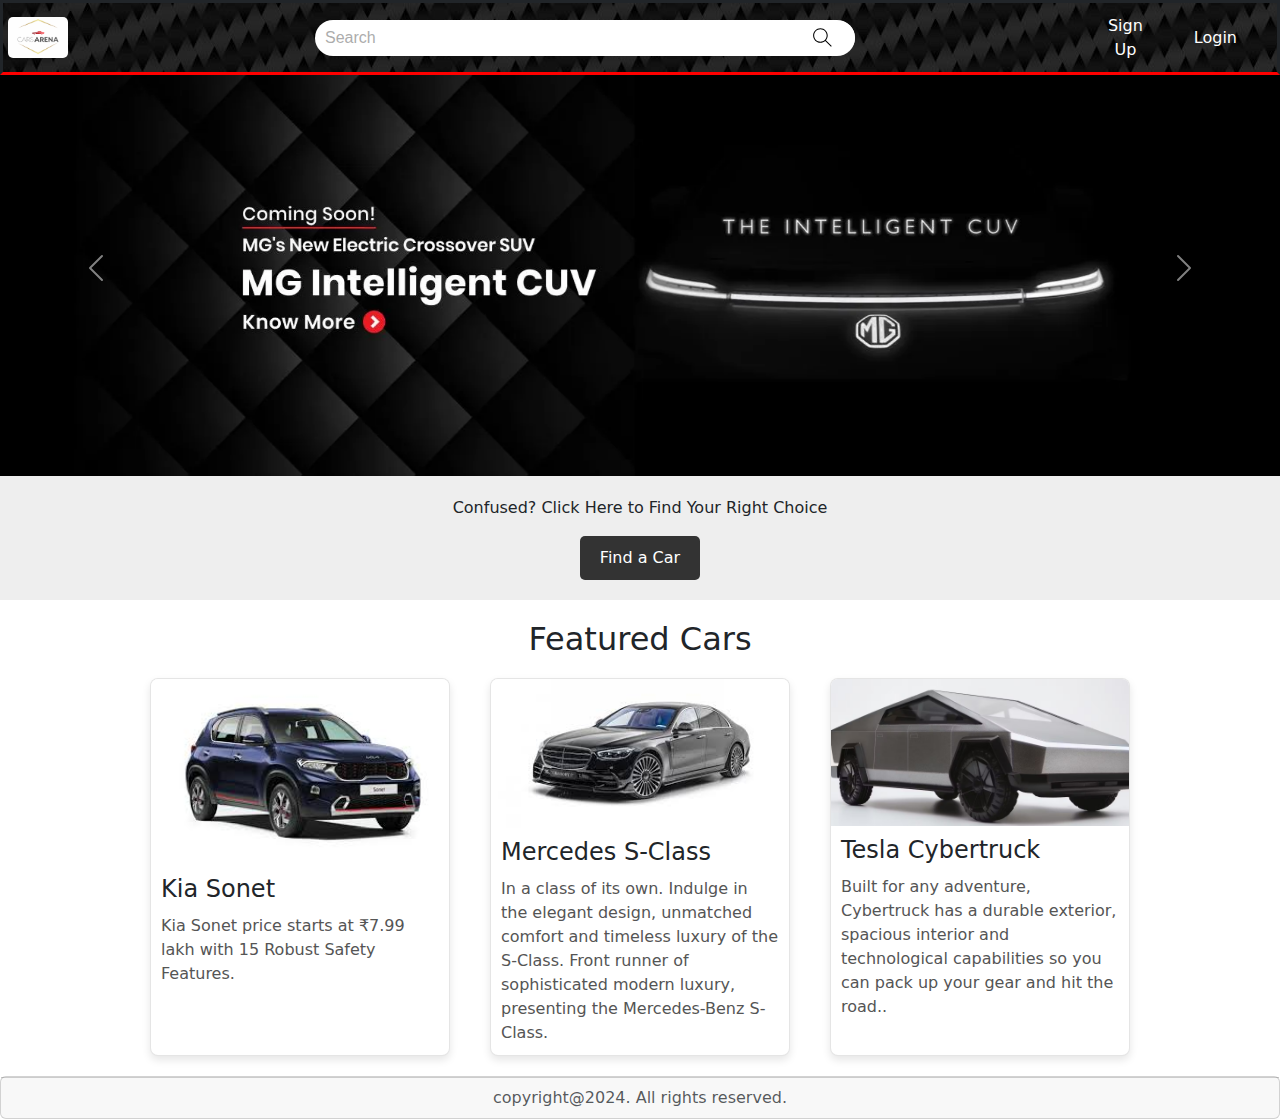
<file: index.html>
<!DOCTYPE html>
<html lang="en">
<head>
  <meta charset="UTF-8">
  <meta name="viewport" content="width=device-width, initial-scale=1.0">
  <title>Car selection</title>
  <link rel="stylesheet" type="text/css" href="style.css">
  <link href="https://cdn.jsdelivr.net/npm/bootstrap@5.3.3/dist/css/bootstrap.min.css" rel="stylesheet"
  integrity="sha384-QWTKZyjpPEjISv5WaRU9OFeRpok6YctnYmDr5pNlyT2bRjXh0JMhjY6hW+ALEwIH" crossorigin="anonymous">
</head>
<body>
  <div class="top-navbar">
    <div class="left-section">
      <img class="logo" src="car.png" alt="logo" id="logo">
    </div>
    <div class="middle-section">
      <input class="search-bar" type="text" placeholder="Search">
      <button class="search-button">
        <img class="search-icon" src="search.svg" alt="search">
      </button>
    </div>
    <div class="right-section">
      <button class="login-signup" onclick="location.href='registration.html'">Sign Up</button>
      <button class="login-signup" onclick="location.href='login.html'">Login</button>
    </div>
  </div>
  <div class="main-body">
      <div id="carouselExample" class="carousel slide">
        <div class="carousel-inner">
          <div class="carousel-item active">
            <img src="adv1.jpg" class="d-block w-100" alt="...">
          </div>
          <div class="carousel-item">
            <img src="adv2.jpg" class="d-block w-100" alt="...">
          </div>
          <div class="carousel-item">
            <img src="adv3.jpg" class="d-block w-100" alt="...">
          </div>
          <div class="carousel-item">
            <img src="adv4.jpeg" class="d-block w-100" alt="...">
          </div>
        </div>
        <button class="carousel-control-prev" type="button" data-bs-target="#carouselExample" data-bs-slide="prev">
          <span class="carousel-control-prev-icon" aria-hidden="true"></span>
          <span class="visually-hidden">Previous</span>
        </button>
        <button class="carousel-control-next" type="button" data-bs-target="#carouselExample" data-bs-slide="next">
          <span class="carousel-control-next-icon" aria-hidden="true"></span>
          <span class="visually-hidden">Next</span>
        </button>
        </div>
      </div>
        <div class="banner">
          <p>Confused? Click Here to Find Your Right Choice</p>
          <button onclick="location.href='catalogue.html'">Find a Car</button>
        </div>
        <div class="content">
          <h2 class="featured-text">Featured Cars</h2>
          <div class="featured-cars">
            <article>
              <img src="img1.jpeg" alt="Car 1">
              <h3>Kia Sonet</h3>
              <p>Kia Sonet price starts at ₹7.99 lakh with 15 Robust Safety Features. </p>
            </article>
            <article>
              <img src="img2.jpeg" alt="Car 2">
              <h3>Mercedes S-Class</h3>
              <p>In a class of its own. Indulge in the elegant design, unmatched comfort and timeless luxury of the S-Class.
                Front runner of sophisticated modern luxury, presenting the Mercedes-Benz S-Class.</p>
            </article>
            <article>
              <img src="img3.jpeg" alt="Car 3">
              <h3>Tesla Cybertruck</h3>
              <p>Built for any adventure, Cybertruck has a durable exterior, spacious interior and technological capabilities so
                you can pack up your gear and hit the road..</p>
            </article>
          </div> 
        </div>
        <div class="card text-center">
          <div class="card-footer text-body-secondary">
            copyright@2024. All rights reserved.
          </div>
        </div>
  <script src="script.js" defer></script>
  <script src="https://cdn.jsdelivr.net/npm/bootstrap@5.3.3/dist/js/bootstrap.bundle.min.js"
  integrity="sha384-YvpcrYf0tY3lHB60NNkmXc5s9fDVZLESaAA55NDzOxhy9GkcIdslK1eN7N6jIeHz" crossorigin="anonymous"></script>
</body>
</html>
</file>
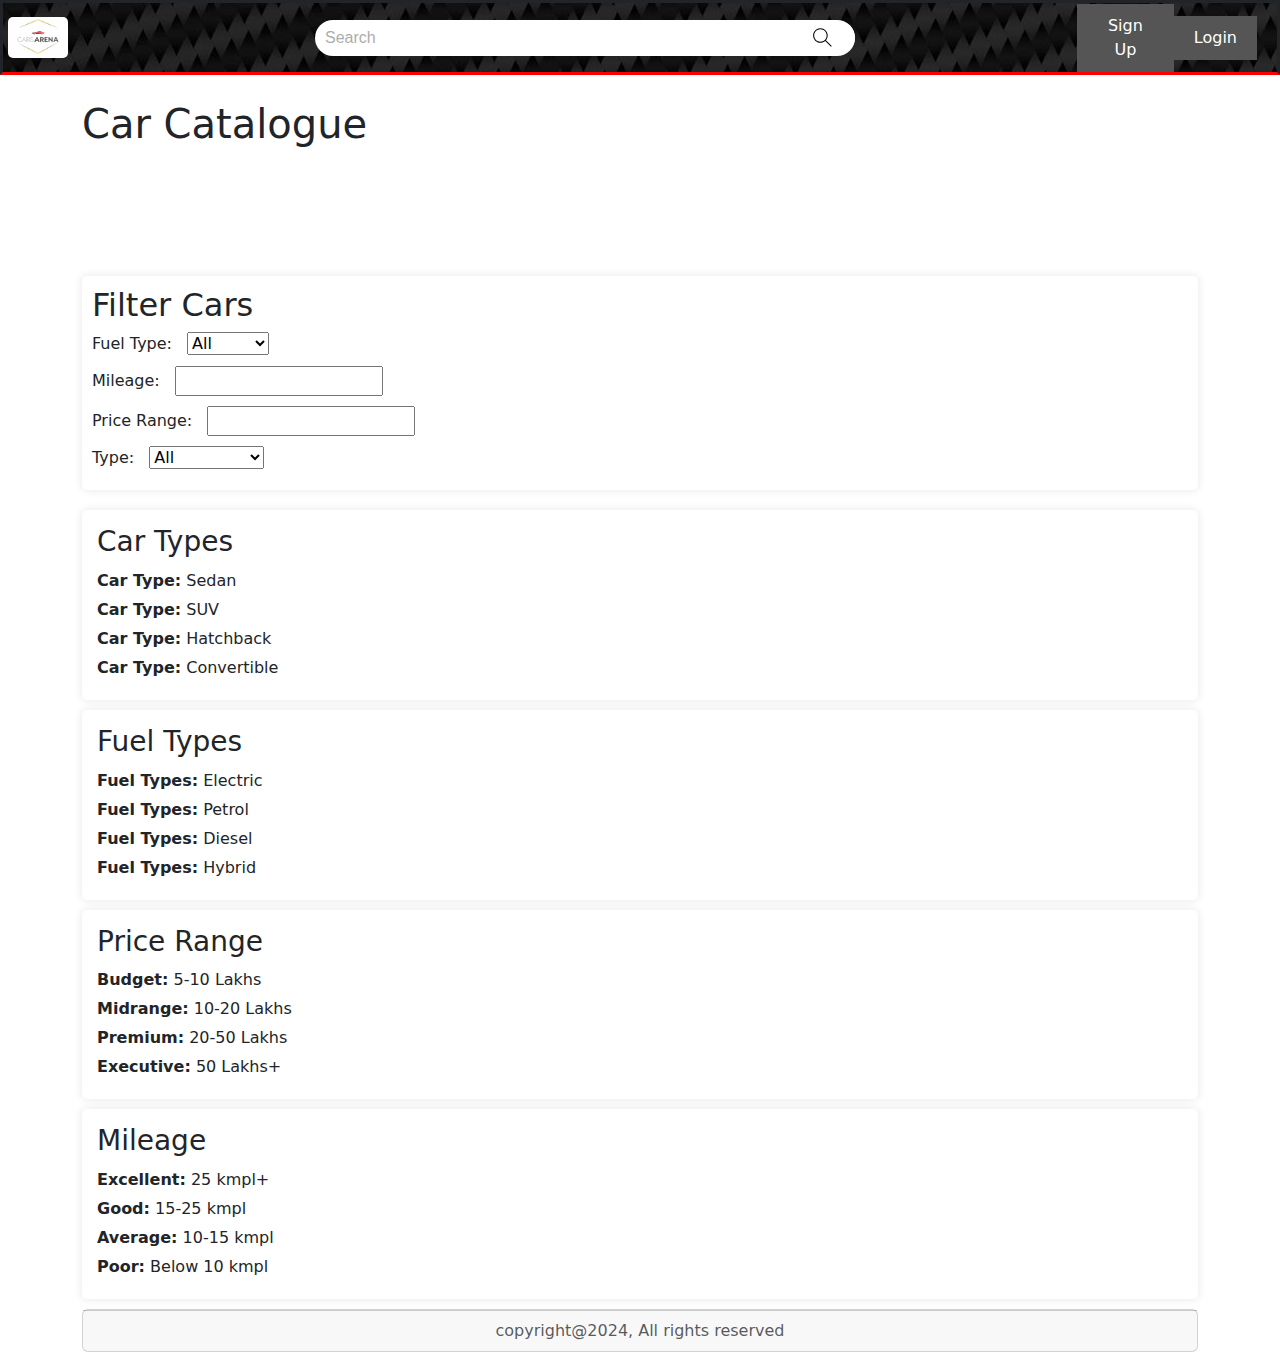
<file: catalogue.html>
<!DOCTYPE html>
<html lang="en">

<head>
  <meta charset="UTF-8">
  <meta name="viewport" content="width=device-width, initial-scale=1.0">
  <title>Car Catalogue</title>
  <link rel="stylesheet" type="text/css" href="catalogue.css">
  <link href="https://cdn.jsdelivr.net/npm/bootstrap@5.3.3/dist/css/bootstrap.min.css" rel="stylesheet"
  integrity="sha384-QWTKZyjpPEjISv5WaRU9OFeRpok6YctnYmDr5pNlyT2bRjXh0JMhjY6hW+ALEwIH" crossorigin="anonymous">
</head>

<body>
  <div class="top-navbar">
    <div class="left-section">
      <img class="logo" src="car.png" alt="logo" id="logo">
    </div>
    <div class="middle-section">
      <input class="search-bar" type="text" placeholder="Search">
      <button class="search-button">
        <img class="search-icon" src="search.svg" alt="search">
      </button>
    </div>
    <div class="right-section">
      <button onclick="location.href='registration.html'">Sign Up</button>
      <button onclick="location.href='login.html'">Login</button>
    </div>
  </div>
  <div class="container">
    <h1>Car Catalogue</h1>
  </div>

  <div class="container">
    <!-- Filter Section -->
    <div class="filter-section">
      <h2>Filter Cars</h2>
      <div class="filter">
        <label for="fuel-type">Fuel Type:</label>
        <select id="fuel-type">
          <option value="all">All</option>
          <option value="petrol">Petrol</option>
          <option value="diesel">Diesel</option>
          <option value="electric">Electric</option>
          <option value="hybrid">Hybrid</option>
        </select>
      </div>
      <div class="filter">
        <label for="mileage">Mileage:</label>
        <input type="text" id="mileage" placeholder="">
      </div>
      <div class="filter">
        <label for="price-range">Price Range:</label>
        <input type="text" id="price-range" placeholder="">
      </div>
      <div class="filter">
        <label for="car-type">Type:</label>
        <select id="car-type">
          <option value="all">All</option>
          <option value="sedan">Sedan</option>
          <option value="suv">SUV</option>
          <option value="hatchback">Hatchback</option>
          <option value="convertible">Convertible</option>
        </select>
      </div>
    </div>

    <div class="car-list">
      <div class="car-item">
        <h3>Car Types</h3>
        <p><strong>Car Type:</strong> Sedan</p>
        <p><strong>Car Type:</strong> SUV</p>
        <p><strong>Car Type:</strong> Hatchback</p>
        <p><strong>Car Type:</strong> Convertible</p>
      </div>
      <div class="car-item">
        <h3>Fuel Types</h3>
        <p><strong>Fuel Types:</strong> Electric</p>
        <p><strong>Fuel Types:</strong> Petrol</p>
        <p><strong>Fuel Types:</strong> Diesel</p>
        <p><strong>Fuel Types:</strong> Hybrid</p>
      </div>
      <div class="car-item">
        <h3>Price Range</h3>
        <p><strong>Budget:</strong> 5-10 Lakhs</p>
        <p><strong>Midrange:</strong> 10-20 Lakhs</p>
        <p><strong>Premium:</strong> 20-50 Lakhs</p>
        <p><strong>Executive:</strong> 50 Lakhs+</p>
      </div>
      <div>
        <div class="car-item">
          <h3>Mileage</h3>
          <p><strong>Excellent:</strong> 25 kmpl+</p>
          <p><strong>Good:</strong> 15-25 kmpl</p>
          <p><strong>Average:</strong> 10-15 kmpl</p>
          <p><strong>Poor:</strong> Below 10 kmpl</p>
        </div>
      </div>
      <div class="card text-center">
        <div class="card-footer text-body-secondary">
          copyright@2024, All rights reserved
        </div>
      </div>
      <script src="script.js" defer></script>
      <script src="https://cdn.jsdelivr.net/npm/bootstrap@5.3.3/dist/js/bootstrap.bundle.min.js"
      integrity="sha384-YvpcrYf0tY3lHB60NNkmXc5s9fDVZLESaAA55NDzOxhy9GkcIdslK1eN7N6jIeHz" crossorigin="anonymous"></script>
</body>

</html>
</file>
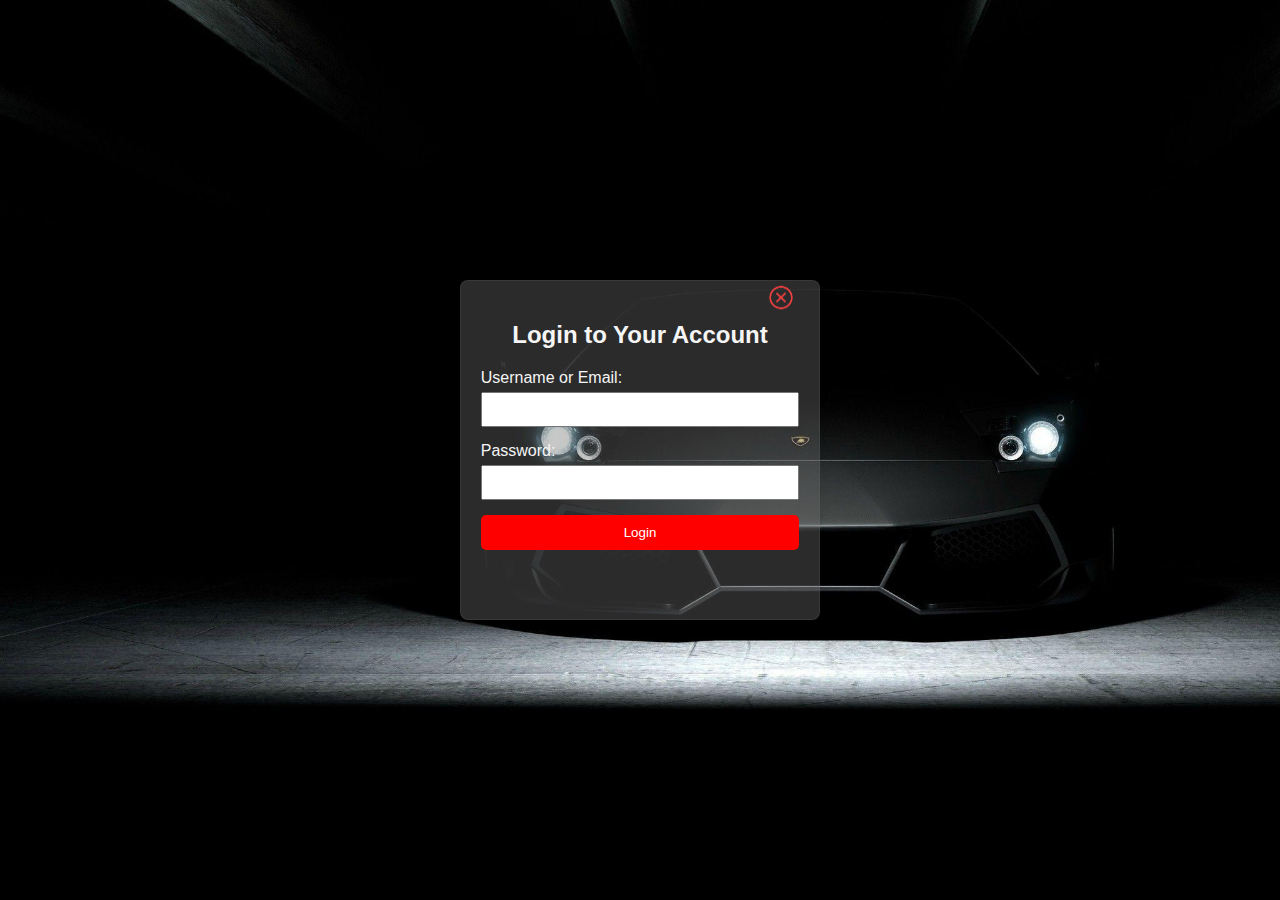
<file: login.html>
<!DOCTYPE html>
<html lang="en">

<head>
  <meta charset="UTF-8">
  <meta name="viewport" content="width=device-width, initial-scale=1.0">
  <title>Login to Your Account</title>
  <style>
    body {
      font-family: Arial, sans-serif;
      margin: 0;
      display: flex;
      justify-content: center;
      align-items: center;
      height: 100vh;
      background-color: rgba(244, 244, 244, 0.132);
      background-image: url('login1.jpg');
      background-repeat: no-repeat;
      background-attachment: fixed;
      background-size: cover;
    }

    form {
      max-width: 500px;
      padding: 20px;
      border: 1px solid rgba(112, 112, 112, 0.183);
      border-radius: 8px;
      background-color: rgba(112, 112, 112, 0.385);
      box-shadow: 0 4px 8px rgba(0, 0, 0, 0.1);
    }

    h2 {
      color: whitesmoke;
      text-align: center;
      margin-bottom: 20px;
    }

    label {
      color: whitesmoke;
      display: block;
      margin-bottom: 5px;
    }

    input {
      width: 100%;
      padding: 8px;
      box-sizing: border-box;
      margin-bottom: 15px;
    }

    button {
      padding: 10px 15px;
      background-color: red;
      color: white;
      border: none;
      border-radius: 5px;
      cursor: pointer;
      width: 100%;
      transition: background-color 0.3s, color 0.3s;
    }

    button:active {
      background-color: rgba(112, 112, 112, 0.183);
      color: black;
    }

    .close-button {
      position: relative;
      top: -275px;
      left: 275px;
      width: 50px;
      cursor: pointer;
    }
  </style>
</head>

<body>
  <form action="/submit_login" method="POST">
    <h2>Login to Your Account</h2>
    <label for="username">Username or Email:</label>
    <input type="text" id="username" name="username" required>

    <label for="password">Password:</label>
    <input type="password" id="password" name="password" required>

    <button type="submit">Login</button>
    <img src="close-button.png" class="close-button" alt="close" onclick="location.href='index.html'">
  </form>
</body>

</html>
</file>
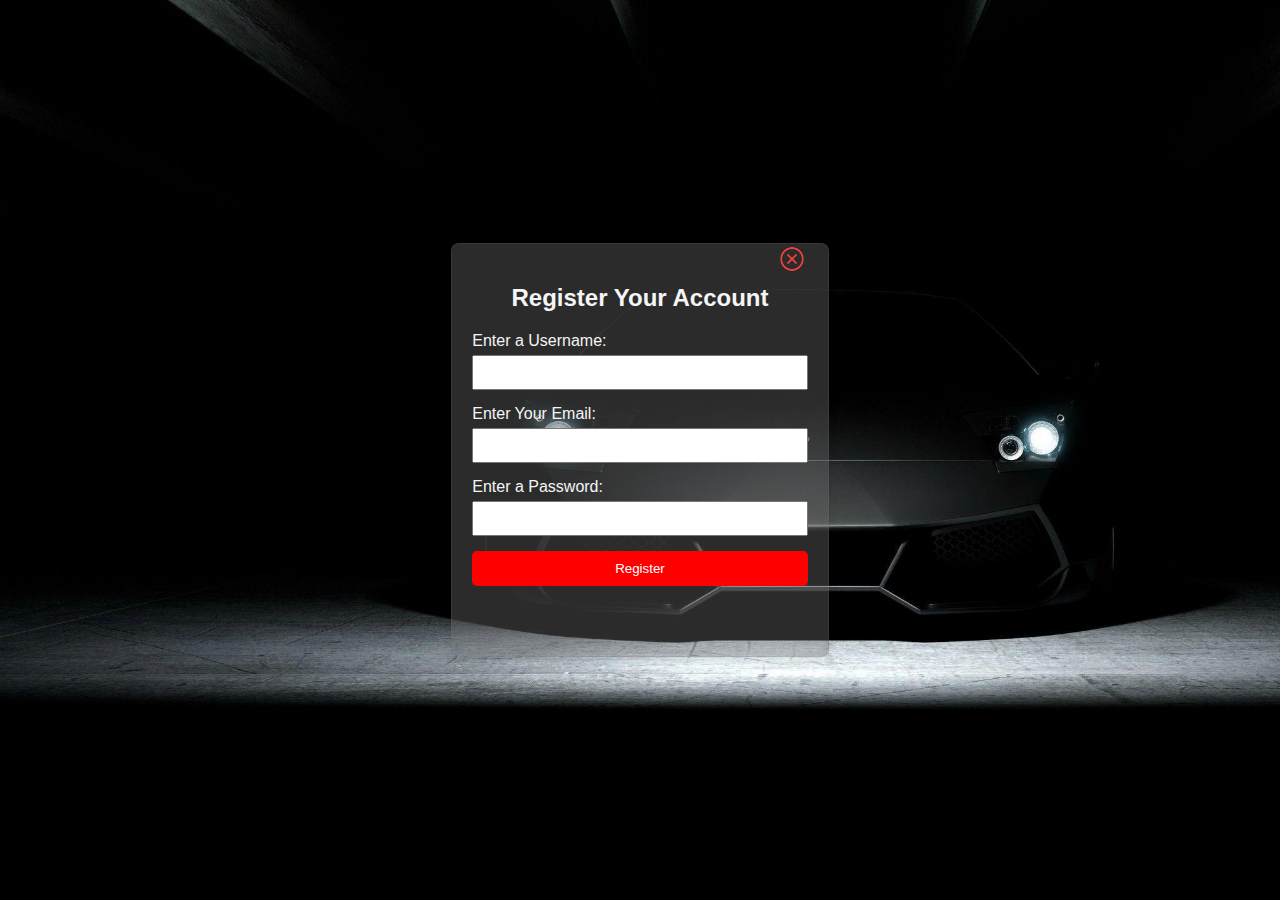
<file: registration.html>
<!DOCTYPE html>
<html lang="en">

<head>
  <meta charset="UTF-8">
  <meta name="viewport" content="width=device-width, initial-scale=1.0">
  <title>Register Your Account</title>
  <style>
    body {
      font-family: Arial, sans-serif;
      margin: 0;
      display: flex;
      justify-content: center;
      align-items: center;
      height: 100vh;
      background-color: rgba(244, 244, 244, 0.132);
      background-image: url('login1.jpg');
      background-repeat: no-repeat;
      background-attachment: fixed;
      background-size: cover;
    }

    form {
      max-width: 500px;
      padding: 20px;
      border: 1px solid rgba(112, 112, 112, 0.183);
      border-radius: 8px;
      background-color: rgba(112, 112, 112, 0.385);
      box-shadow: 0 4px 8px rgba(0, 0, 0, 0.1);
    }

    h2 {
      color: whitesmoke;
      text-align: center;
      margin-bottom: 20px;
    }

    label {
      color: whitesmoke;
      display: block;
      margin-bottom: 5px;
    }

    input {
      width: 100%;
      padding: 8px;
      box-sizing: border-box;
      margin-bottom: 15px;
    }

    button {
      padding: 10px 15px;
      background-color: red;
      color: white;
      border: none;
      border-radius: 5px;
      cursor: pointer;
      width: 100%;
      transition: background-color 0.3s, color 0.3s;
      /* Smooth transition for color and background-color change */
    }

    button:active {
      background-color: rgba(112, 112, 112, 0.183);
      color: black;
      /* Change text color to black when the button is clicked */ 
    }

    .close-button {
      position: relative;
      top: -350px;
      left: 295px;
      width: 50px;
      cursor: pointer;
    }
  </style>
</head>

<body>
  <form action="/submit_registration" method="POST">
    <h2>Register Your Account</h2>
    <label for="username">Enter a Username:</label>
    <input type="text" id="username" name="username" required>

    <label for="email">Enter Your Email:</label>
    <input type="email" id="email" name="email" required>

    <label for="password">Enter a Password:</label>
    <input type="password" id="password" name="password" required>

    <button type="submit">Register</button>
    
    <img src="close-button.png" class="close-button" alt="close" onclick="location.href='index.html'">
  </form>
</body>


</html>
</file>
<file: style.css>
.top-navbar {
  height: 75px;
  display: flex;
  flex-direction: row;
  justify-content: space-between;
  position: fixed;
  top: 0;
  left: 0;
  right: 0;
  background-color: black;
  border-bottom-width: 1px;
  border: solid;
  border-bottom-color: rgb(255, 0, 0);
  z-index: 100;
  background-image: url('carbon-fibre.jpg');
}

.left-section {
  display: flex;
  align-items: center;
}

.logo {
  width: 60px;
  margin-left: 5px;
  border-radius: 5px;
  cursor: pointer;
}

.inverted {
  filter: invert(100%);
}

.middle-section {
  flex: 1;
  margin-left: 70px;
  margin-right: 35px;
  max-width: 550px;
  display: flex;
  align-items: center;
}

.search-bar {
  flex: 1;
  height: 36px;
  padding-left: 10px;
  font-size: 16px;
  border-width: 0px;
  border-style: solid;
  width: 0;
  border-radius: 20px;
}

.search-bar::placeholder {
  opacity: 60%;
  font-family: Roboto, Arial;
  font-size: 16px;
}

.search-button {
  display: flex;
  justify-content: center;
  align-items: center;
  cursor: pointer;
  height: 33px;
  width: 66px;
  background-color: rgb(255, 255, 255);
  border-width: 0px;
  border-radius: 20px;
  border-style: solid;
  margin-left: -66px;
  margin-right: 10px;
  position: relative;
}

.search-icon {
  height: 25px;
}

.right-section {
  width: 180px;
  margin-right: 20px;
  display: flex;
  align-items: center;
  justify-content: space-between;
  flex-shrink: 0;
}

.login-signup {
  /*background-color: #555;*/
  background-color: transparent;
  color: white;
  border: none;
  padding: 10px 20px;
  border-radius: 10px;
  cursor: pointer;
  font-size: 1em;
}

.login-signup:hover {
  background-color: #555;
}

.main-body {
  background-color: rgba(112, 112, 112, 0.183);
  display: flex;
}

body {
  margin: 0;
  padding-top: 60px;
  background-color: rgba(112, 112, 112, 0.183);
}


/*comment*/

.banner {
  background-color: #eee;
  padding: 20px;
  text-align: center;
}

.banner button {
  background-color: #333;
  color: white;
  border: none;
  padding: 10px 20px;
  border-radius: 5px;
  cursor: pointer;
  font-size: 1em;
}

.banner button:hover {
  background-color: #555;
}

.hero {
  background: url('') no-repeat center center/cover;
  height: 300px;
  display: flex;
  justify-content: center;
  align-items: center;
  color: white;
  text-align: center;
}

.hero h1 {
  font-size: 3em;
  margin: 0;
}

.content {
  padding: 20px;
  max-width: 1200px;
  margin: auto;
}

.featured-text {
  text-align: center;
  margin-bottom: 20px;
}

.featured-cars {
  display: flex;
  flex-wrap: wrap;
  gap: 20px;
  justify-content: center;
}

article {
  background-color: white;
  border: 1px solid rgba(112, 112, 112, 0.183);
  border-radius: 8px;
  box-shadow: 0 4px 8px rgba(0, 0, 0, 0.1);
  overflow: hidden;
  width: 300px;
  margin: 0 10px;
}

article img {
  width: 100%;
  height: auto;
}

article h3 {
  margin: 10px;
  font-size: 1.5em;
}

article p {
  margin: 0 10px 10px;
  color: #555;
}
</file>
<file: catalogue.css>
.top-navbar {
  height: 75px;
  display: flex;
  flex-direction: row;
  justify-content: space-between;
  position: fixed;
  top: 0;
  left: 0;
  right: 0;
  background-color: black;
  border-bottom-width: 1px;
  border: solid;
  border-bottom-color: rgb(255, 0, 0);
  z-index: 100;
  background-image: url('carbon-fibre.jpg');
}

.left-section {
  display: flex;
  align-items: center;
}

.logo {
  width: 60px;
  margin-left: 5px;
  border-radius: 5px;
  cursor: pointer;
}

.inverted {
  filter: invert(100%);
}

.middle-section {
  flex: 1;
  margin-left: 70px;
  margin-right: 35px;
  max-width: 550px;
  display: flex;
  align-items: center;
}

.search-bar {
  flex: 1;
  height: 36px;
  padding-left: 10px;
  font-size: 16px;
  border-width: 0px;
  border-style: solid;
  width: 0;
  border-radius: 20px;
}

.search-bar::placeholder {
  opacity: 60%;
  font-family: Roboto, Arial;
  font-size: 16px;
}

.search-button {
  display: flex;
  justify-content: center;
  align-items: center;
  cursor: pointer;
  height: 33px;
  width: 66px;
  background-color: rgb(255, 255, 255);
  border-width: 0px;
  border-radius: 20px;
  border-style: solid;
  margin-left: -66px;
  margin-right: 10px;
  position: relative;
}

.search-icon {
  height: 25px;
}

.right-section {
  width: 180px;
  margin-right: 20px;
  display: flex;
  align-items: center;
  justify-content: space-between;
  flex-shrink: 0;
}

button {
  background-color: #555;
  color: white;
  border: none;
  padding: 10px 20px;
  border-radius: 10px;
  cursor: pointer;
  font-size: 1em;
}

body {
  font-family: Arial, sans-serif;
  margin: 0;
  padding: 0;
  background-color: #f4f4f4;
}

.container {
  width: 80%;
  margin: auto;
  overflow: hidden;
  margin-top: 100px;
}

header {
  background: #333;
  color: #fff;
  padding: 10px 0;
  text-align: center;
}

h1 {
  margin: 0;
}

.filter-section {
  margin: 20px 0;
  padding: 10px;
  background: #fff;
  border-radius: 5px;
  box-shadow: 0 0 10px rgba(0, 0, 0, 0.1);
}

.filter-section h2 {
  margin-top: 0;
}

.filter {
  margin-bottom: 10px;
}

.filter label {
  margin-right: 10px;
}

.car-list {
  margin-top: 20px;
}

.car-item {
  background: #fff;
  border-radius: 5px;
  margin-bottom: 10px;
  padding: 15px;
  box-shadow: 0 0 10px rgba(0, 0, 0, 0.1);
}

.car-item h3 {
  margin: 0 0 10px 0;
}

.car-item p {
  margin: 5px 0;
}
</file>
